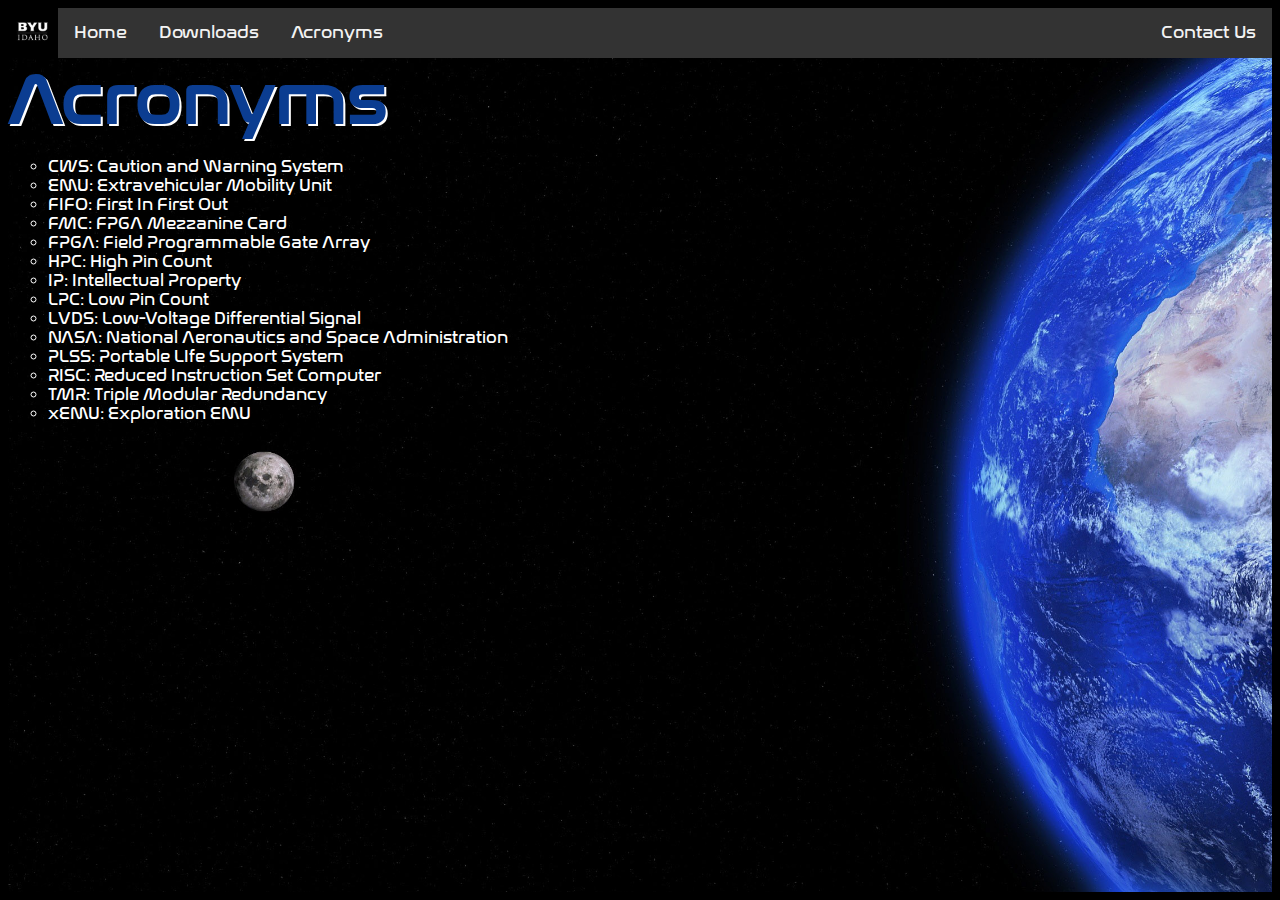
<file: index_elements/acronyms.html>
<html>
<head>
    <title>Acronym Finder</title>
    <link rel="stylesheet" type="text/css" href="style.css">
</head>
<body class="acronyms">
    <div class="topnav">
        <a href="https://www.youtube.com/watch?v=oh5p5f5_-7A" target="blank" class="picture"><img src="BYUI_Logo.jpg" alt="BYU-I Logo"></a>
        <a href="../index.html">Home</a>
        <a href="downloads.html">Downloads</a>
        <a href="">Acronyms</a>
        <a class="right" href="contact_info.html">Contact Us</a>
      </div>
    <h1 id="title">Acronyms</h1>
    <ul>
        <li>CWS: Caution and Warning System</li>
        <li>EMU: Extravehicular Mobility Unit</li>
        <li>FIFO: First In First Out</li>
        <li>FMC: FPGA Mezzanine Card</li>
        <li>FPGA: Field Programmable Gate Array</li>
        <li>HPC: High Pin Count</li>
        <li>IP: Intellectual Property </li>
        <li>LPC: Low Pin Count</li>
        <li>LVDS: Low-Voltage Differential Signal</li>
        <li>NASA: National Aeronautics and Space Administration</li>
        <li>PLSS: Portable LIfe Support System</li>
        <li>RISC: Reduced Instruction Set Computer </li>
        <li>TMR: Triple Modular Redundancy</li>
        <li>xEMU: Exploration EMU</li>
    </ul>
</body>
</html>
</file>
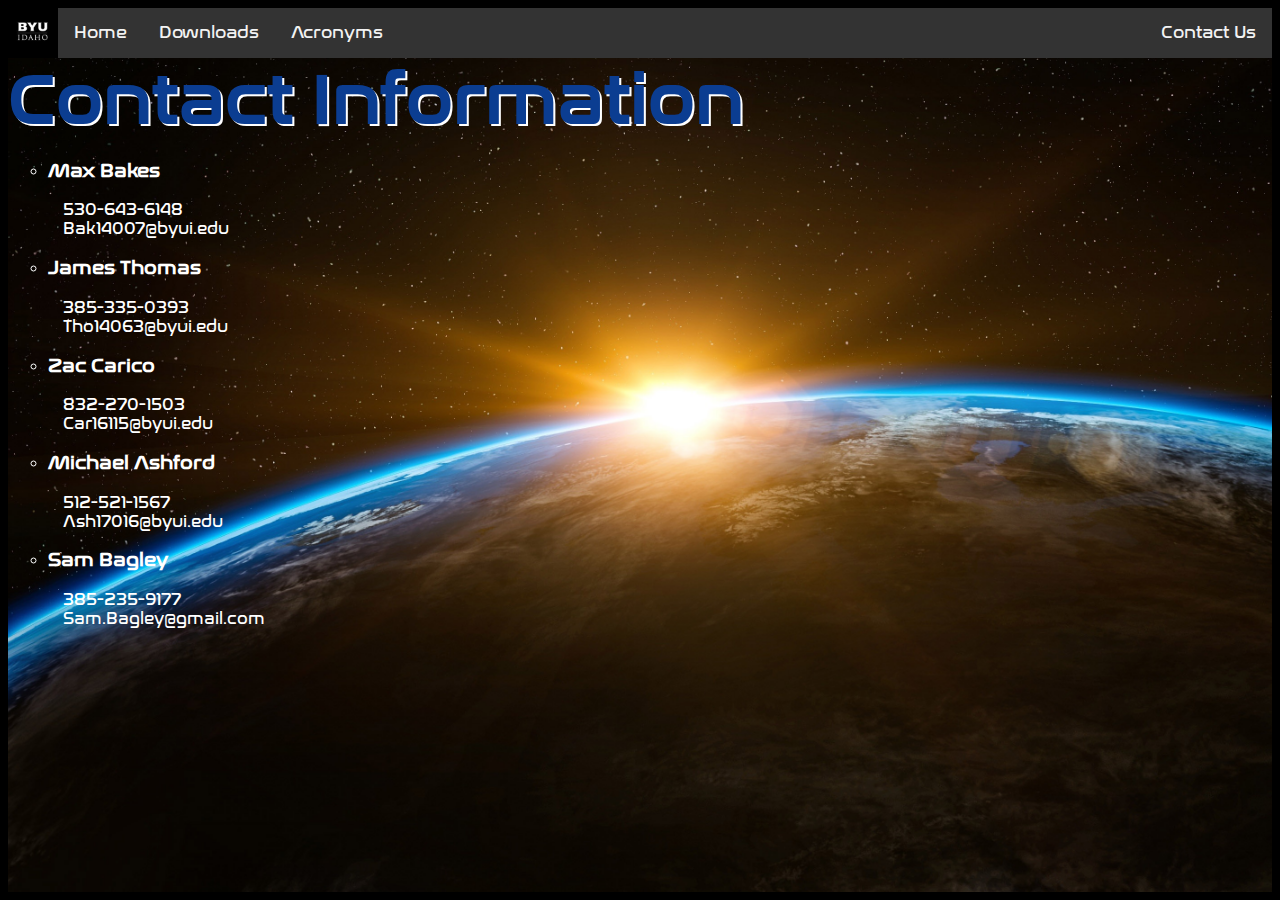
<file: index_elements/contact_info.html>
<html>
<head>
    <title>Contact Info</title>
    <link rel="stylesheet" type="text/css" href="style.css">
</head>
<body class="contactInfo">
    <div class="topnav">
        <a href="https://www.youtube.com/watch?v=xQNw8BBxRIs" target="blank" class="picture"><img src="BYUI_Logo.jpg" alt="BYU-I Logo"></a>
        <a href="../index.html">Home</a>
        <a href="downloads.html">Downloads</a>
        <a href="acronyms.html">Acronyms</a>
        <a class="right" href="">Contact Us</a>
      </div>
    <h1>Contact Information</h1>
    <ul>
        <li>
            <h3 id="max">Max Bakes</h3>
            <div class="tab">530-643-6148</div>
            <div class="tab">Bak14007@byui.edu</div>
        </li>
        <li>
            <h3 id="james">James Thomas</h3>
            <div class="tab">385-335-0393</div>
            <div class="tab">Tho14063@byui.edu</div>
        </li>
        <li>
            <h3 id="zac">Zac Carico</h3>
            <div class="tab">832-270-1503</div>
            <div class="tab">Car16115@byui.edu</div>
        </li>
        <li>
            <h3 id="michael">Michael Ashford</h3>
            <div class="tab">512-521-1567</div>
            <div class="tab">Ash17016@byui.edu</div>
        </li>
        <li>
            <h3 id="sam">Sam Bagley</h3>
            <div class="tab">385-235-9177</div>
            <div class="tab">Sam.Bagley@gmail.com</div>
        </li>
    </ul>
</body>
</html>
</file>
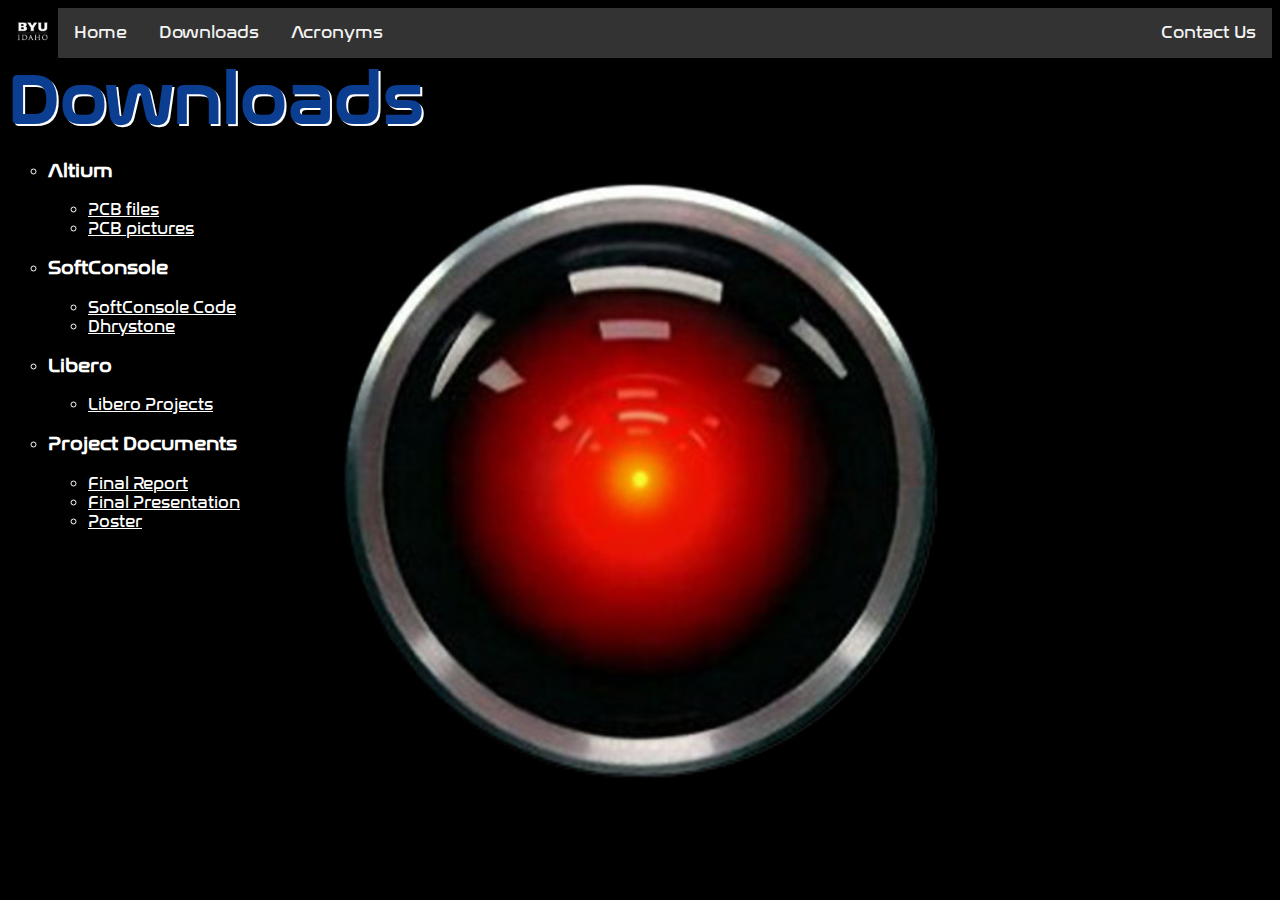
<file: index_elements/downloads.html>
<html>
<head>
    <title>Downloads</title>
    <link rel="stylesheet" type="text/css" href="style.css">
</head>
<body class="downloads">
    <div class="topnav">
        <a href="https://www.youtube.com/watch?v=hGlyFc79BUE" target="blank" class="picture"><img src="BYUI_Logo.jpg" alt="BYU-I Logo"></a>
        <a href="../index.html">Home</a>
        <a href="#title">Downloads</a>
        <a href="acronyms.html">Acronyms</a>
        <a class="right" href="contact_info.html">Contact Us</a>
      </div>
    <h1 id="title">Downloads</h1>
    <ul>
        <li>
            <h3>Altium</h3>
            <ul>
                <li><a href="PCB_documentation/polarfire_dev_PCB-master.zip">PCB files</a></li>
                <li><a href="PCB_documentation/PCB_Pictures.zip">PCB pictures</a></li>
            </ul>
        </li>
        <li>
            <h3>SoftConsole</h3>
            <ul>
                <li><a href="SoftConsole/PolarFire_RISC-V_TMR_SoftConsole.zip">SoftConsole Code</a></li>
                <li><a href="SoftConsole/dhrystone.zip">Dhrystone</a></li>
            </ul> 
        </li>
        <li>
            <h3>Libero</h3>
            <ul>
                <li><a href="libero/Libero_Projects.zip">Libero Projects</a></li>
            </ul>
        </li>
        <li>
            <h3>Project Documents</h3>
            <ul>
                <li><a href="project_documents/ECEN499_Final_Report.docx">Final Report</a></li>
                <li><a href="project_documents/ECEN499_presentation.pptx">Final Presentation</a></li>
                <li><a href="project_documents/ECEN499_Poster.pptx">Poster</a></li>
            </ul>
        </li>
    </ul>
</body>
</html>
</file>
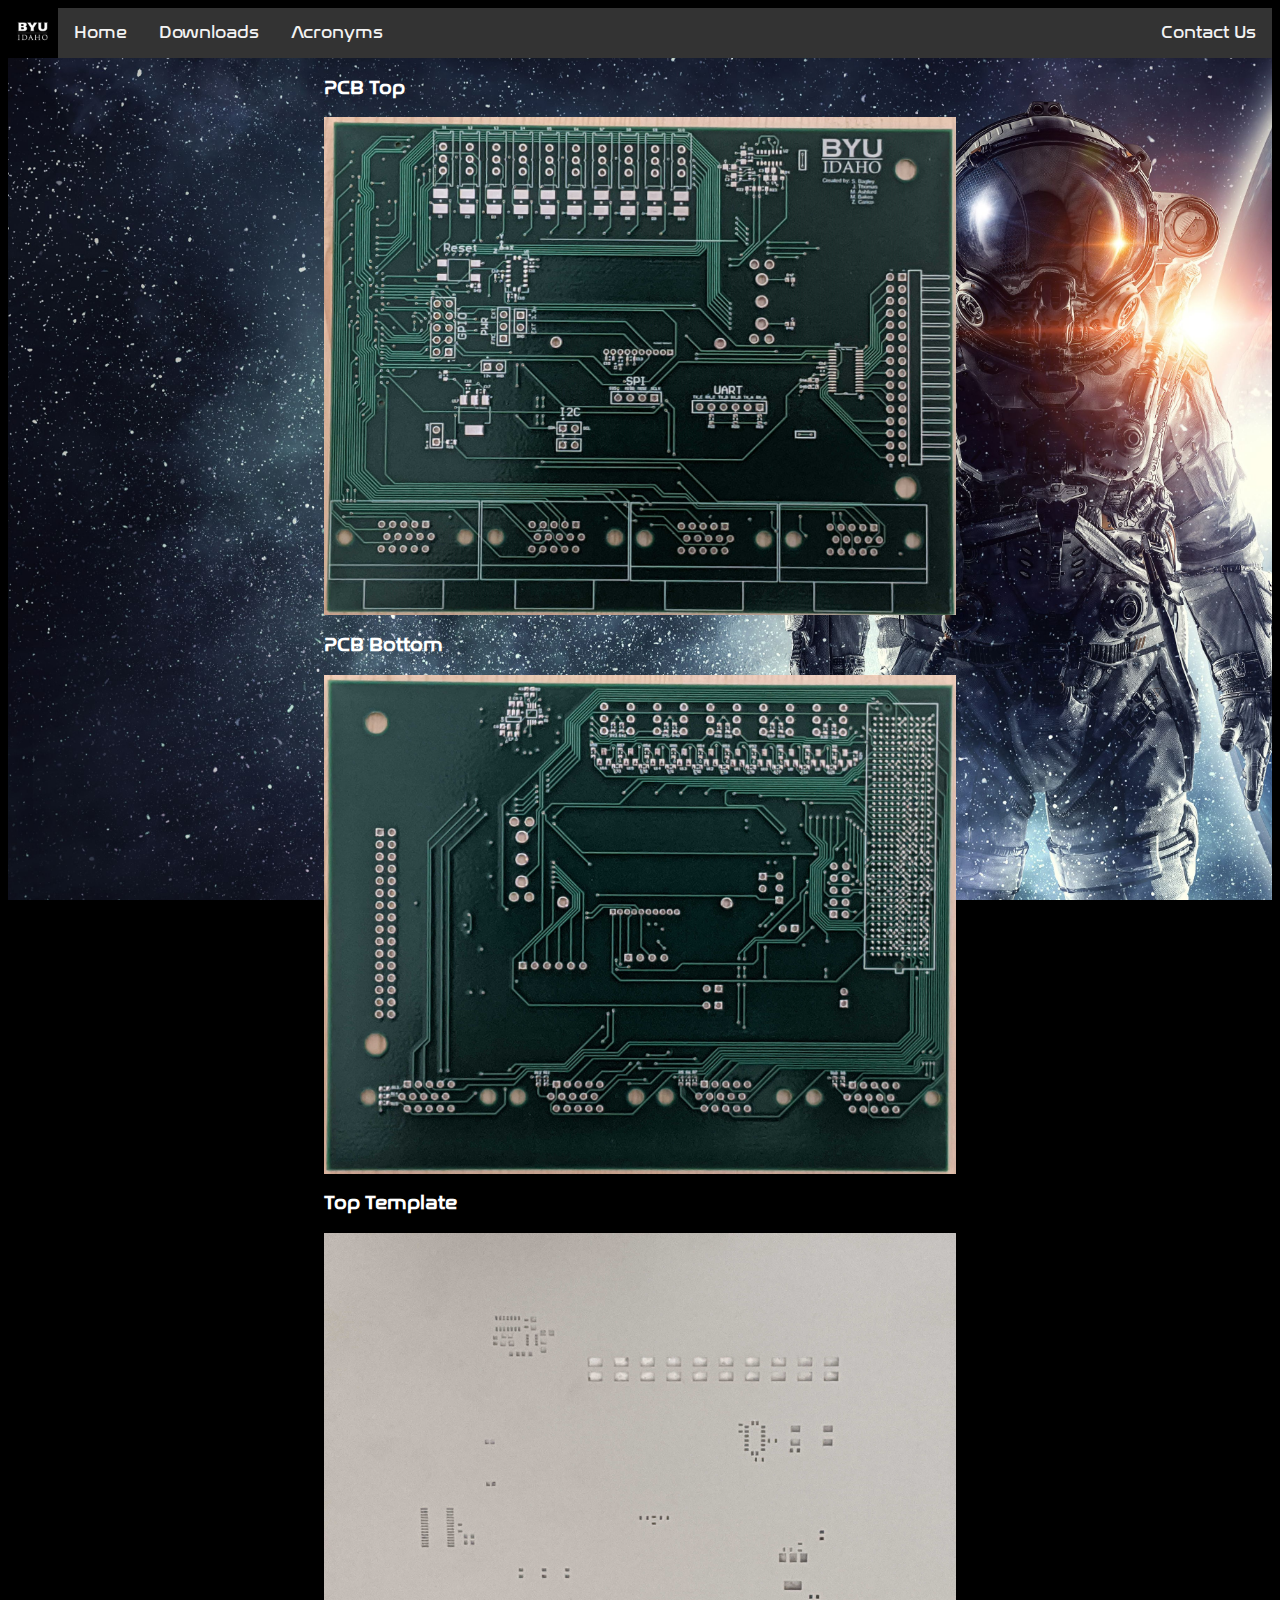
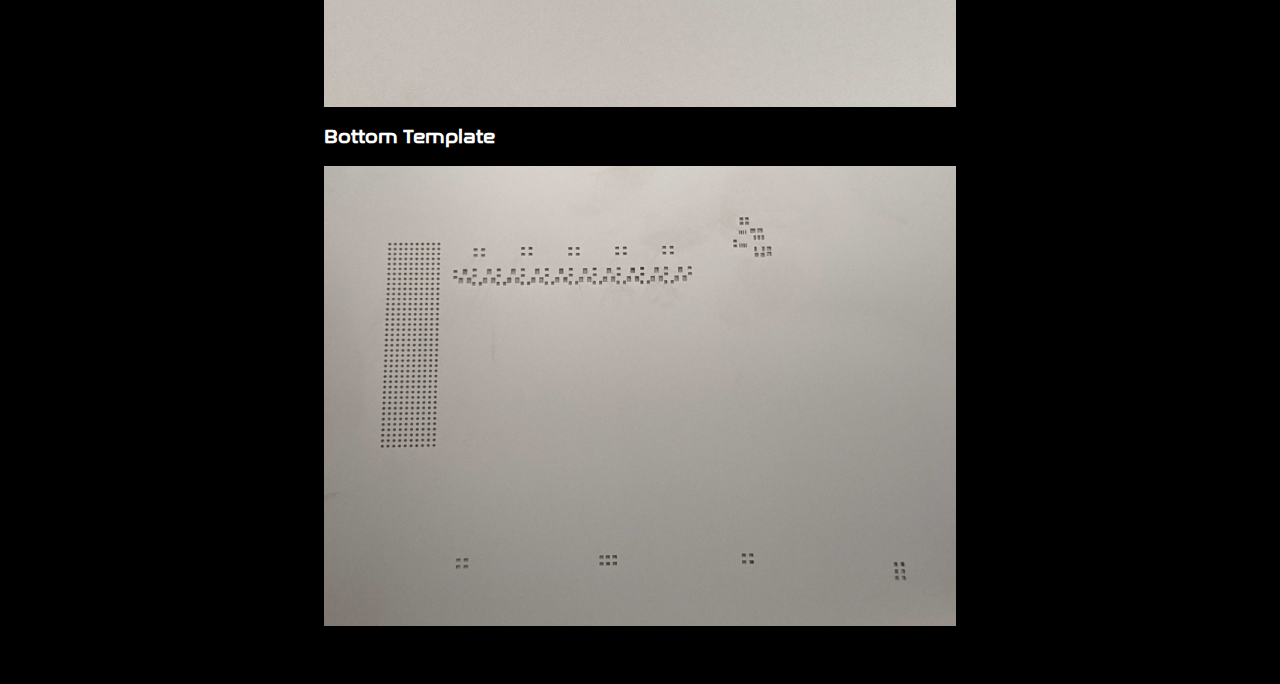
<file: index_elements/PCB_documentation/PCB_pictures.html>
<html>
<head>
    <title>PCB Pictures</title>
    <link rel="stylesheet" type="text/css" href="../style.css">
</head>
<body class="pcb_pictures">
    <div class="topnav">
        <a href="https://www.youtube.com/watch?v=oHg5SJYRHA0" target="blank" class="picture"><img src="../BYUI_Logo.jpg" alt="BYU-I Logo"></a>
        <a href="../../index.html">Home</a>
        <a href="../downloads.html">Downloads</a>
        <a href="../acronyms.html">Acronyms</a>
        <a class="right" href="../contact_info.html">Contact Us</a>
    </div>
    <div class=pcb_pic>
        <h3 class="picture_title">PCB Top</h3>
        <img src="PCB_Top.jpg" title="PCB Top">
    </div>
    <div class=pcb_pic>
        <h3 class="picture_title">PCB Bottom</h3>
        <img src="PCB_Bottom.jpg" title="PCB Bottom"> 
    </div>
    <div class=pcb_pic>
        <h3 class="picture_title">Top Template</h3>
        <img src="Top_Template.jpg" title="Top Template">
    </div> 
    <div class=pcb_pic>
        <h3 class="picture_title">Bottom Template</h3>
        <img src="Bottom_Template.jpg" title="Bottom Template">
    </div> 
</body>
</file>
<file: index_elements/style.css>
@font-face {
    font-family: nasalization;
    src: url(nasalization-rg.ttf);
}
html {
    background-color: black;
}
body {
    font-family: nasalization;
    color: white;
    background-image: url(space_suit.jpg);
    background-size: cover;
    background-position: cover;
    background-attachment: fixed;
    padding-bottom: 50px;
}
body.downloads {
    background-image: url(hal.jpg);
}
body.contactInfo {
    background-image: url(sunrise.jpg);
}

body.acronyms {
    background-image: url(earth.jpg);
}
h1 {
    font-size: 200px;
    color: #0B3D91;
    margin: 0;
    text-shadow: 2px 2px white;
}
.softConsoleCode > h1, .contactInfo > h1, .downloads > h1, .acronyms > h1 {
    font-size: 70px;
}
a:link {
    color: white;
}
a:visited{
    color: gray;
}
a:hover{
    color: lightgray;
}
a:active {
    color: gray;
}
.subtitle {
    color: #0B3D91;
    font-size: 48px;
    margin-top: -15px;
    text-shadow: 1px 1px white;
}
/* Add a black background color to the top navigation */
.topnav {
    background-color: #333;
    overflow: hidden;
}

/* Style the links inside the navigation bar */
.topnav a {
    float: left;
    color: #f2f2f2;
    text-align: center;
    padding: 14px 16px;
    text-decoration: none;
    font-size: 17px;
}

.topnav img {
    float: left;
    max-height: 50px;
}

/* Change the color of links on hover */
.topnav a:hover {
    background-color: #ddd;
    color: black;
}

/* Add a color to the active/current link */
.topnav a.active {
    background-color: #4CAF50;
    color: white;
}

a.picture {
    padding: 0;
    margin: 0;
}

ul {
    list-style-type: circle;
}

.tab {
    margin-left: 15px;
}
.right{
    float: right !important; 
}

.pcb_pic {
    max-width: 50%;
    height: auto;
    display: block;
    margin-left: auto;
    margin-right: auto;
}

.pcb_pic > img {
    max-width: 100%;
}

.notes {
    position: fixed;
    overflow: wrap;
    max-width: 20%;
    right: 5%;
    left: auto;
    bottom: 5%;
    top: auto;
    padding: 10px;
    background: rgba(0, 0, 0, 0.5);
}

.warning {
    display: none;
}
</file>
